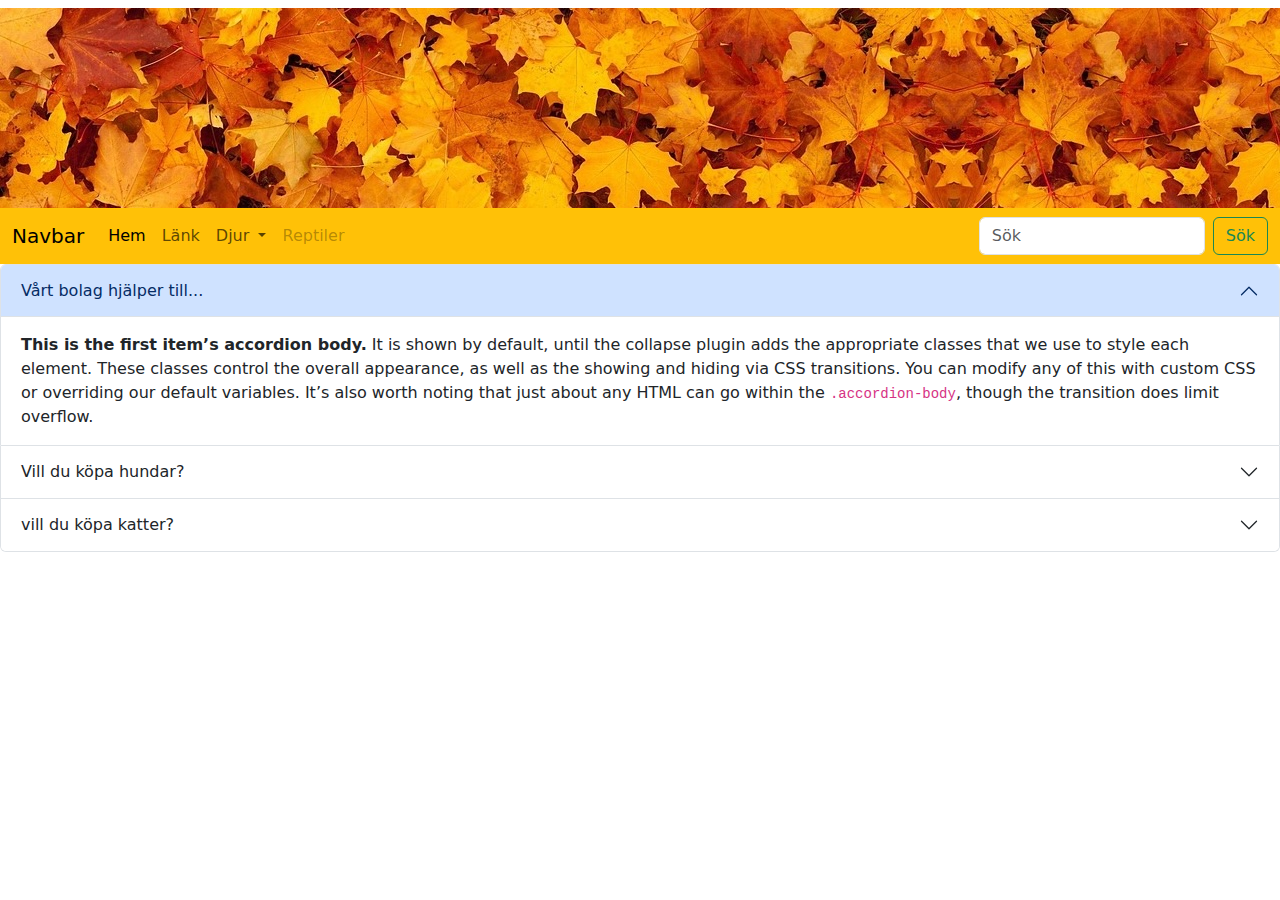
<file: index.html>
<!doctype html>
<html lang="se">
  <head>
    <!-- Required meta tags -->
    <meta charset="utf-8">
    <meta name="viewport" content="width=device-width, initial-scale=1">
    <!-- Bootstrap CSS -->
    <link rel="stylesheet" href="css/bootstrap.css">
    <link rel="stylesheet" href="css/style.css">
   <h1><title>Vem är vi:</title> </h1>
  </head>
  <body>
    <divclass="header><img src="Bild/lov2.jpg" alt="lov"></div>
              <nav class="navbar navbar-expand-lg bg-warning">
            <div class="container-fluid">
              <a class="navbar-brand" href="#">Navbar</a>
              <button class="navbar-toggler" type="button" data-bs-toggle="collapse" data-bs-target="#navbarSupportedContent" aria-controls="navbarSupportedContent" aria-expanded="false" aria-label="Toggle navigation">
                <span class="navbar-toggler-icon"></span>
              </button>
              <div class="collapse navbar-collapse" id="navbarSupportedContent">
                <ul class="navbar-nav me-auto mb-2 mb-lg-0">
                  <li class="nav-item">
                    <a class="nav-link active" aria-current="page" href="index (7).html">Hem</a>
                  </li>
                  <li class="nav-item">
                    <a class="nav-link" href="Lankar.html">Länk</a>
                  </li>
                  <li class="nav-item dropdown">
                    <a class="nav-link dropdown-toggle" href="#" role="button" data-bs-toggle="dropdown" aria-expanded="false">
                      Djur
                    </a>
                    <ul class="dropdown-menu">
                      <li><a class="dropdown-item" href="katter.html">Katter</a></li>
                      <li><a class="dropdown-item" href="hundar.html">Hundar </a></li>
                      <li><hr class="dropdown-divider"></li>
                      <li><a class="dropdown-item" href="hamster.html">Hamster</a></li>
                    </ul>
                  </li>
                  <li class="nav-item">
                    <a class="nav-link disabled" aria-disabled="true">Reptiler</a>
                  </li>
                </ul>
                <form class="d-flex" role="search">
                  <input class="form-control me-2" type="search" placeholder="Sök" aria-label="Search"/>
                  <button class="btn btn-outline-success" type="submit">Sök</button>
                </form>
              </div>
            </div>
          </nav>
         
    <!-- Optional JavaScript; choose one of the two! -->
    <!-- Option 1: Bootstrap Bundle with Popper -->
    <script src="https://cdn.jsdelivr.net/npm/bootstrap@5.3.8/dist/js/bootstrap.bundle.min.js" integrity="sha384-FKyoEForCGlyvwx9Hj09JcYn3nv7wiPVlz7YYwJrWVcXK/BmnVDxM+D2scQbITxI" crossorigin="anonymous"></script>

    <!-- Option 2: Separate Popper and Bootstrap JS -->
    <!--
    <script src="https://cdn.jsdelivr.net/npm/@popperjs/core@2.11.8/dist/umd/popper.min.js" integrity="sha384-I7E8VVD/ismYTF4hNIPjVp/Zjvgyol6VFvRkX/vR+Vc4jQkC+hVqc2pM8ODewa9r" crossorigin="anonymous"></script>
    <script src="https://cdn.jsdelivr.net/npm/bootstrap@5.3.8/dist/js/bootstrap.min.js" integrity="sha384-G/EV+4j2dNv+tEPo3++6LCgdCROaejBqfUeNjuKAiuXbjrxilcCdDz6ZAVfHWe1Y" crossorigin="anonymous"></script>
    -->
    <div class="accordion" id="accordionExample">
  <div class="accordion-item">
    <h2 class="accordion-header">
      <button class="accordion-button" type="button" data-bs-toggle="collapse" data-bs-target="#collapseOne" aria-expanded="true" aria-controls="collapseOne">
        Vårt bolag hjälper till...
      </button>
    </h2>
    <div id="collapseOne" class="accordion-collapse collapse show" data-bs-parent="#accordionExample">
      <div class="accordion-body">
        <strong>This is the first item’s accordion body.</strong> It is shown by default, until the collapse plugin adds the appropriate classes that we use to style each element. These classes control the overall appearance, as well as the showing and hiding via CSS transitions. You can modify any of this with custom CSS or overriding our default variables. It’s also worth noting that just about any HTML can go within the <code>.accordion-body</code>, though the transition does limit overflow.
      </div>
    </div>
  </div>
  <div class="accordion-item">
    <h2 class="accordion-header">
      <button class="accordion-button collapsed" type="button" data-bs-toggle="collapse" data-bs-target="#collapseTwo" aria-expanded="false" aria-controls="collapseTwo">
      Vill du köpa hundar?
      </button>
    </h2>
    <div id="collapseTwo" class="accordion-collapse collapse" data-bs-parent="#accordionExample">
      <div class="accordion-body">
        <strong>This is the second item’s accordion body.</strong> It is hidden by default, until the collapse plugin adds the appropriate classes that we use to style each element. These classes control the overall appearance, as well as the showing and hiding via CSS transitions. You can modify any of this with custom CSS or overriding our default variables. It’s also worth noting that just about any HTML can go within the <code>.accordion-body</code>, though the transition does limit overflow.
      </div>
    </div>
  </div>
  <div class="accordion-item">
    <h2 class="accordion-header">
      <button class="accordion-button collapsed" type="button" data-bs-toggle="collapse" data-bs-target="#collapseThree" aria-expanded="false" aria-controls="collapseThree">
        vill du köpa katter?
      </button>
    </h2>
    <div id="collapseThree" class="accordion-collapse collapse" data-bs-parent="#accordionExample">
      <div class="accordion-body">
        <strong>This is the third item’s accordion body.</strong> It is hidden by default, until the collapse plugin adds the appropriate classes that we use to style each element. These classes control the overall appearance, as well as the showing and hiding via CSS transitions. You can modify any of this with custom CSS or overriding our default variables. It’s also worth noting that just about any HTML can go within the <code>.accordion-body</code>, though the transition does limit overflow.
      </div>
    </div>
  </div>
</div>
   
  </body>
</html>
</file>
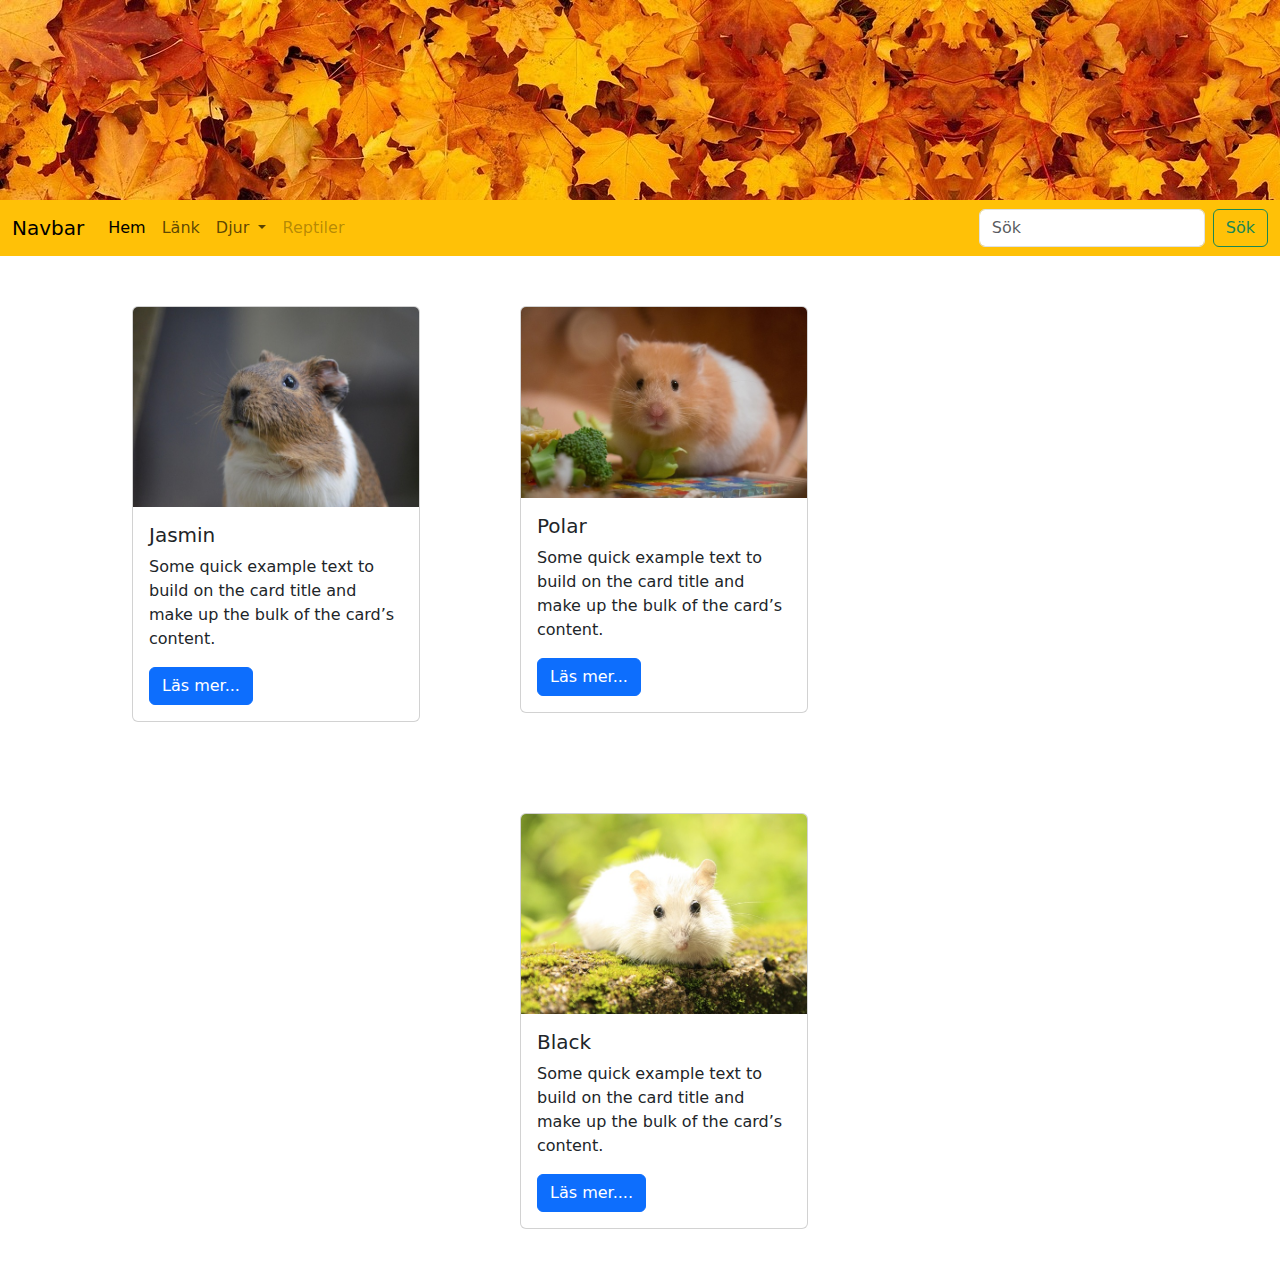
<file: hamster.html>
<!doctype html>
<html lang="se">
  <head>
    <!-- Required meta tags -->
    <meta charset="utf-8">
    <meta name="viewport" content="width=device-width, initial-scale=1">
    <!-- Bootstrap CSS -->
    <link rel="stylesheet" href="css/bootstrap.css">
    <link rel="stylesheet" href="css/style.css">
    <title>Välkommen</title>
  </head>
  <body>
    <divclass="header><img src="Bild/lov2.jpg" alt="lov"></div>
              <nav class="navbar navbar-expand-lg bg-warning">
            <div class="container-fluid">
              <a class="navbar-brand" href="#">Navbar</a>
              <button class="navbar-toggler" type="button" data-bs-toggle="collapse" data-bs-target="#navbarSupportedContent" aria-controls="navbarSupportedContent" aria-expanded="false" aria-label="Toggle navigation">
                <span class="navbar-toggler-icon"></span>
              </button>
              <div class="collapse navbar-collapse" id="navbarSupportedContent">
                <ul class="navbar-nav me-auto mb-2 mb-lg-0">
                  <li class="nav-item">
                    <a class="nav-link active" aria-current="page" href="index (7).html">Hem</a>
                  </li>
                  <li class="nav-item">
                    <a class="nav-link" href="Lankar.html">Länk</a>
                  </li>
                  <li class="nav-item dropdown">
                    <a class="nav-link dropdown-toggle" href="#" role="button" data-bs-toggle="dropdown" aria-expanded="false">
                      Djur
                    </a>
                    <ul class="dropdown-menu">
                      <li><a class="dropdown-item" href="#">Katter</a></li>
                      <li><a class="dropdown-item" href="#">Hundar </a></li>
                      <li><hr class="dropdown-divider"></li>
                      <li><a class="dropdown-item" href="#">Hamster</a></li>
                    </ul>
                  </li>
                  <li class="nav-item">
                    <a class="nav-link disabled" aria-disabled="true">Reptiler</a>
                  </li>
                </ul>
                <form class="d-flex" role="search">
                  <input class="form-control me-2" type="search" placeholder="Sök" aria-label="Search"/>
                  <button class="btn btn-outline-success" type="submit">Sök</button>
                </form>
              </div>
            </div>
          </nav>
          <div class="container">
                <div class="card mitten" style="width: 18rem;">
                <img src="Bild/hamster1.jpg" class="card-img-top hundsize" alt="...">
                <div class="card-body">
                  <h5 class="card-title">Jasmin</h5>
                  <p class="card-text">Some quick example text to build on the card title and make up the bulk of the card’s content.</p>
                  <a href="#" class="btn btn-primary">Läs mer...</a>
                </div>
              </div>
              <div class="card mitten" style="width: 18rem;">
                    <img src="Bild/hamster2.jpg" class="card-img-top hindsize" alt="...">
                    <div class="card-body">
                      <h5 class="card-title">Polar</h5>
                      <p class="card-text">Some quick example text to build on the card title and make up the bulk of the card’s content.</p>
                      <a href="#" class="btn btn-primary">Läs mer...</a>
                    </div>
                  </div>

                  <div class="card mitten" style="width: 18rem;">
                    <img src="Bild/hamster3.jpg" class="card-img-top hundsize" alt="...">
                    <div class="card-body">
                      <h5 class="card-title">Black</h5>
                      <p class="card-text">Some quick example text to build on the card title and make up the bulk of the card’s content.</p>
                      <a href="#" class="btn btn-primary">Läs mer....</a>
                    </div>
                  </div>



          </div>
    <!-- Optional JavaScript; choose one of the two! -->
    <!-- Option 1: Bootstrap Bundle with Popper -->
    <script src="https://cdn.jsdelivr.net/npm/bootstrap@5.3.8/dist/js/bootstrap.bundle.min.js" integrity="sha384-FKyoEForCGlyvwx9Hj09JcYn3nv7wiPVlz7YYwJrWVcXK/BmnVDxM+D2scQbITxI" crossorigin="anonymous"></script>

    <!-- Option 2: Separate Popper and Bootstrap JS -->
    <!--
    <script src="https://cdn.jsdelivr.net/npm/@popperjs/core@2.11.8/dist/umd/popper.min.js" integrity="sha384-I7E8VVD/ismYTF4hNIPjVp/Zjvgyol6VFvRkX/vR+Vc4jQkC+hVqc2pM8ODewa9r" crossorigin="anonymous"></script>
    <script src="https://cdn.jsdelivr.net/npm/bootstrap@5.3.8/dist/js/bootstrap.min.js" integrity="sha384-G/EV+4j2dNv+tEPo3++6LCgdCROaejBqfUeNjuKAiuXbjrxilcCdDz6ZAVfHWe1Y" crossorigin="anonymous"></script>
    -->
   
  </body>
</html>
</file>
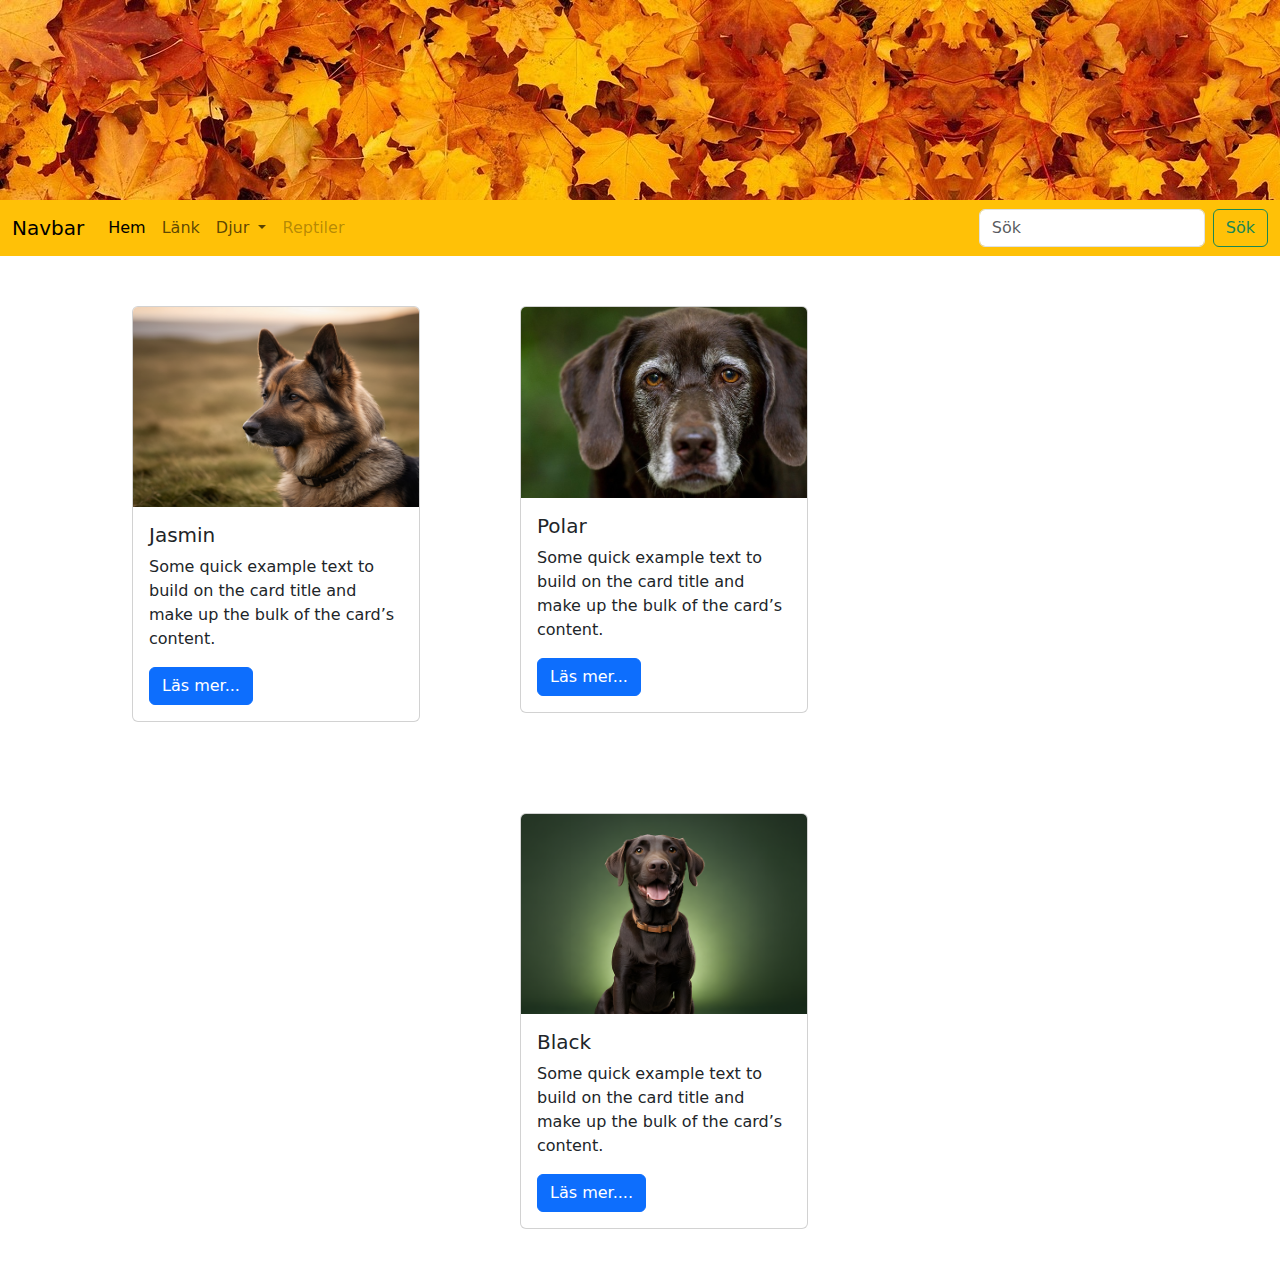
<file: hundar.html>
<!doctype html>
<html lang="se">
  <head>
    <!-- Required meta tags -->
    <meta charset="utf-8">
    <meta name="viewport" content="width=device-width, initial-scale=1">
    <!-- Bootstrap CSS -->
    <link rel="stylesheet" href="css/bootstrap.css">
    <link rel="stylesheet" href="css/style.css">
    <title>Välkommen</title>
  </head>
  <body>
    <divclass="header><img src="Bild/lov2.jpg" alt="lov"></div>
              <nav class="navbar navbar-expand-lg bg-warning">
            <div class="container-fluid">
              <a class="navbar-brand" href="#">Navbar</a>
              <button class="navbar-toggler" type="button" data-bs-toggle="collapse" data-bs-target="#navbarSupportedContent" aria-controls="navbarSupportedContent" aria-expanded="false" aria-label="Toggle navigation">
                <span class="navbar-toggler-icon"></span>
              </button>
              <div class="collapse navbar-collapse" id="navbarSupportedContent">
                <ul class="navbar-nav me-auto mb-2 mb-lg-0">
                  <li class="nav-item">
                    <a class="nav-link active" aria-current="page" href="index (7).html">Hem</a>
                  </li>
                  <li class="nav-item">
                    <a class="nav-link" href="Lankar.html">Länk</a>
                  </li>
                  <li class="nav-item dropdown">
                    <a class="nav-link dropdown-toggle" href="#" role="button" data-bs-toggle="dropdown" aria-expanded="false">
                      Djur
                    </a>
                    <ul class="dropdown-menu">
                      <li><a class="dropdown-item" href="katter.html">Katter</a></li>
                      <li><a class="dropdown-item" href="hundar.html">Hundar </a></li>
                      <li><hr class="dropdown-divider"></li>
                      <li><a class="dropdown-item" href="hamster.html">Hamster</a></li>
                    </ul>
                  </li>
                  <li class="nav-item">
                    <a class="nav-link disabled" aria-disabled="true">Reptiler</a>
                  </li>
                </ul>
                <form class="d-flex" role="search">
                  <input class="form-control me-2" type="search" placeholder="Sök" aria-label="Search"/>
                  <button class="btn btn-outline-success" type="submit">Sök</button>
                </form>
              </div>
            </div>
          </nav>
          <div class="container">
                <div class="card mitten" style="width: 18rem;">
                <img src="Bild/hund3.png" class="card-img-top hundsize" alt="...">
                <div class="card-body">
                  <h5 class="card-title">Jasmin</h5>
                  <p class="card-text">Some quick example text to build on the card title and make up the bulk of the card’s content.</p>
                  <a href="#" class="btn btn-primary">Läs mer...</a>
                </div>
              </div>
              <div class="card mitten" style="width: 18rem;">
                    <img src="Bild/hund (1).jpg" class="card-img-top hindsize" alt="...">
                    <div class="card-body">
                      <h5 class="card-title">Polar</h5>
                      <p class="card-text">Some quick example text to build on the card title and make up the bulk of the card’s content.</p>
                      <a href="#" class="btn btn-primary">Läs mer...</a>
                    </div>
                  </div>

                  <div class="card mitten" style="width: 18rem;">
                    <img src="Bild/hund2.png" class="card-img-top hundsize" alt="...">
                    <div class="card-body">
                      <h5 class="card-title">Black</h5>
                      <p class="card-text">Some quick example text to build on the card title and make up the bulk of the card’s content.</p>
                      <a href="#" class="btn btn-primary">Läs mer....</a>
                    </div>
                  </div>



          </div>
    <!-- Optional JavaScript; choose one of the two! -->
    <!-- Option 1: Bootstrap Bundle with Popper -->
    <script src="https://cdn.jsdelivr.net/npm/bootstrap@5.3.8/dist/js/bootstrap.bundle.min.js" integrity="sha384-FKyoEForCGlyvwx9Hj09JcYn3nv7wiPVlz7YYwJrWVcXK/BmnVDxM+D2scQbITxI" crossorigin="anonymous"></script>

    <!-- Option 2: Separate Popper and Bootstrap JS -->
    <!--
    <script src="https://cdn.jsdelivr.net/npm/@popperjs/core@2.11.8/dist/umd/popper.min.js" integrity="sha384-I7E8VVD/ismYTF4hNIPjVp/Zjvgyol6VFvRkX/vR+Vc4jQkC+hVqc2pM8ODewa9r" crossorigin="anonymous"></script>
    <script src="https://cdn.jsdelivr.net/npm/bootstrap@5.3.8/dist/js/bootstrap.min.js" integrity="sha384-G/EV+4j2dNv+tEPo3++6LCgdCROaejBqfUeNjuKAiuXbjrxilcCdDz6ZAVfHWe1Y" crossorigin="anonymous"></script>
    -->
   
  </body>
</html>
</file>
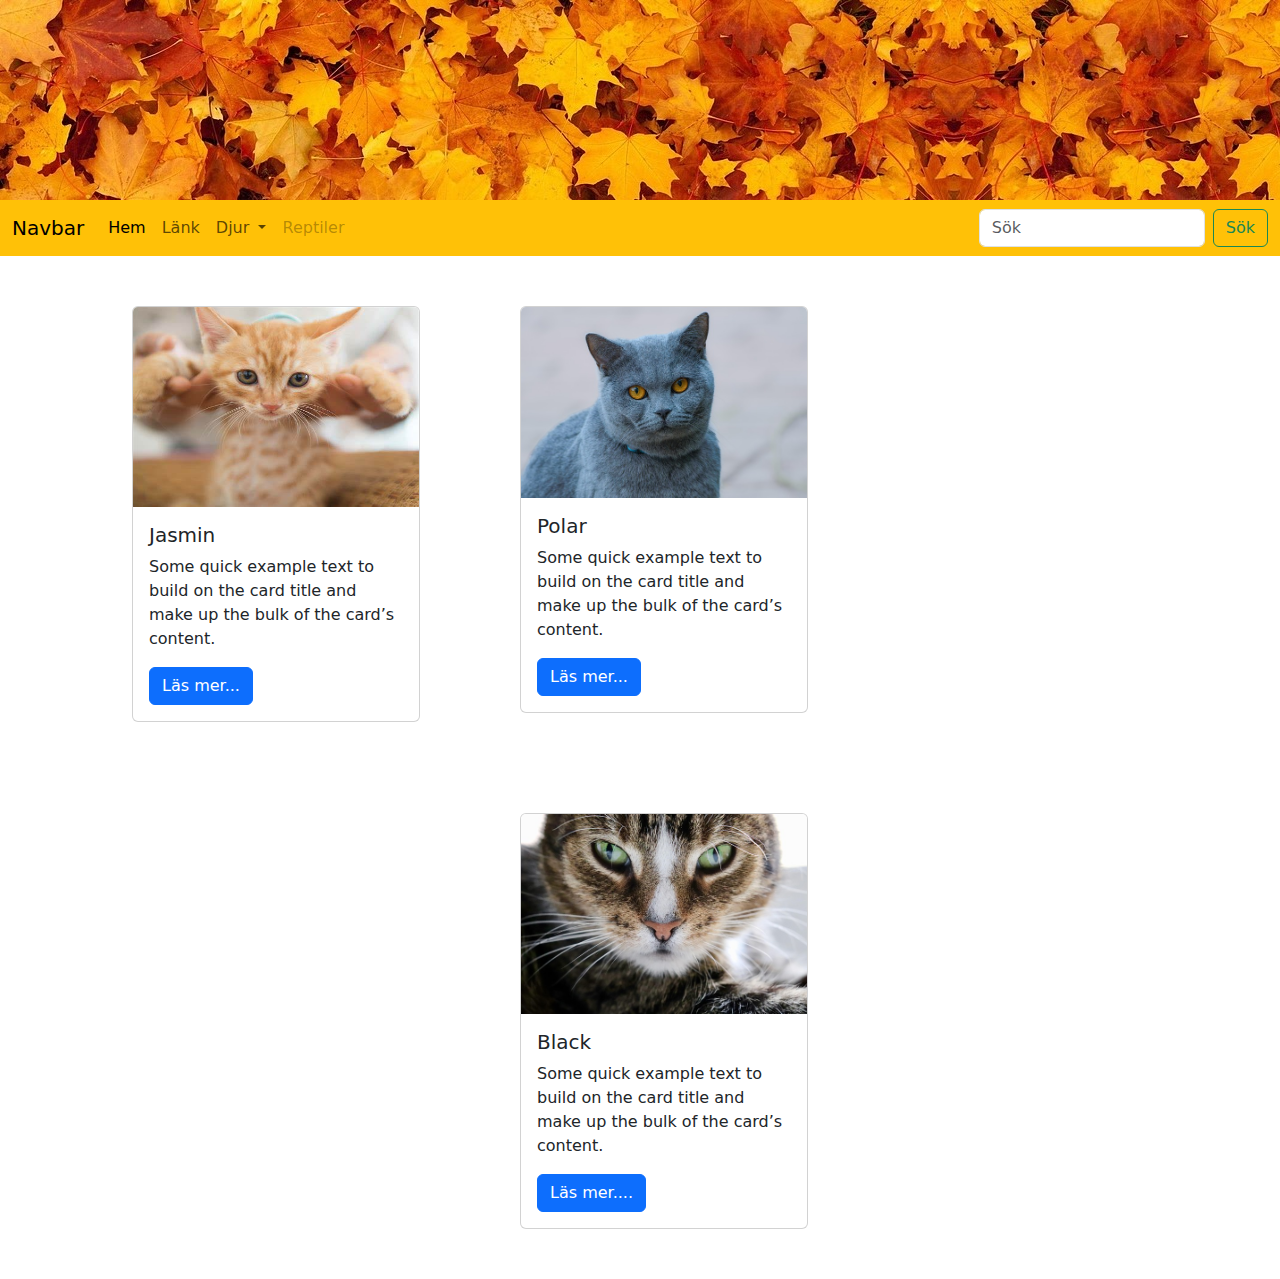
<file: katter.html>
<!doctype html>
<html lang="se">
  <head>
    <!-- Required meta tags -->
    <meta charset="utf-8">
    <meta name="viewport" content="width=device-width, initial-scale=1">
    <!-- Bootstrap CSS -->
    <link rel="stylesheet" href="css/bootstrap.css">
    <link rel="stylesheet" href="css/style.css">
    <title>Välkommen</title>
  </head>
  <body>
    <divclass="header><img src="Bild/lov2.jpg" alt="lov"></div>
              <nav class="navbar navbar-expand-lg bg-warning">
            <div class="container-fluid">
              <a class="navbar-brand" href="#">Navbar</a>
              <button class="navbar-toggler" type="button" data-bs-toggle="collapse" data-bs-target="#navbarSupportedContent" aria-controls="navbarSupportedContent" aria-expanded="false" aria-label="Toggle navigation">
                <span class="navbar-toggler-icon"></span>
              </button>
              <div class="collapse navbar-collapse" id="navbarSupportedContent">
                <ul class="navbar-nav me-auto mb-2 mb-lg-0">
                  <li class="nav-item">
                    <a class="nav-link active" aria-current="page" href="index (7).html">Hem</a>
                  </li>
                  <li class="nav-item">
                    <a class="nav-link" href="Lankar.html">Länk</a>
                  </li>
                  <li class="nav-item dropdown">
                    <a class="nav-link dropdown-toggle" href="#" role="button" data-bs-toggle="dropdown" aria-expanded="false">
                      Djur
                    </a>
                    <ul class="dropdown-menu">
                      <li><a class="dropdown-item" href="katter.html">Katter</a></li>
                      <li><a class="dropdown-item" href="hundar.html">Hundar </a></li>
                      <li><hr class="dropdown-divider"></li>
                      <li><a class="dropdown-item" href="hamster.html">Hamster</a></li>
                    </ul>
                  </li>
                  <li class="nav-item">
                    <a class="nav-link disabled" aria-disabled="true">Reptiler</a>
                  </li>
                </ul>
                <form class="d-flex" role="search">
                  <input class="form-control me-2" type="search" placeholder="Sök" aria-label="Search"/>
                  <button class="btn btn-outline-success" type="submit">Sök</button>
                </form>
              </div>
            </div>
          </nav>
          <div class="container">
                <div class="card mitten" style="width: 18rem;">
                <img src="Bild/cat.png" class="card-img-top hundsize" alt="...">
                <div class="card-body">
                  <h5 class="card-title">Jasmin</h5>
                  <p class="card-text">Some quick example text to build on the card title and make up the bulk of the card’s content.</p>
                  <a href="#" class="btn btn-primary">Läs mer...</a>
                </div>
              </div>
              <div class="card mitten" style="width: 18rem;">
                    <img src="Bild/cat2.jpg" class="card-img-top hindsize" alt="...">
                    <div class="card-body">
                      <h5 class="card-title">Polar</h5>
                      <p class="card-text">Some quick example text to build on the card title and make up the bulk of the card’s content.</p>
                      <a href="#" class="btn btn-primary">Läs mer...</a>
                    </div>
                  </div>

                  <div class="card mitten" style="width: 18rem;">
                    <img src="Bild/cat3.jpg" class="card-img-top hundsize" alt="...">
                    <div class="card-body">
                      <h5 class="card-title">Black</h5>
                      <p class="card-text">Some quick example text to build on the card title and make up the bulk of the card’s content.</p>
                      <a href="#" class="btn btn-primary">Läs mer....</a>
                    </div>
                  </div>



          </div>
    <!-- Optional JavaScript; choose one of the two! -->
    <!-- Option 1: Bootstrap Bundle with Popper -->
    <script src="https://cdn.jsdelivr.net/npm/bootstrap@5.3.8/dist/js/bootstrap.bundle.min.js" integrity="sha384-FKyoEForCGlyvwx9Hj09JcYn3nv7wiPVlz7YYwJrWVcXK/BmnVDxM+D2scQbITxI" crossorigin="anonymous"></script>

    <!-- Option 2: Separate Popper and Bootstrap JS -->
    <!--
    <script src="https://cdn.jsdelivr.net/npm/@popperjs/core@2.11.8/dist/umd/popper.min.js" integrity="sha384-I7E8VVD/ismYTF4hNIPjVp/Zjvgyol6VFvRkX/vR+Vc4jQkC+hVqc2pM8ODewa9r" crossorigin="anonymous"></script>
    <script src="https://cdn.jsdelivr.net/npm/bootstrap@5.3.8/dist/js/bootstrap.min.js" integrity="sha384-G/EV+4j2dNv+tEPo3++6LCgdCROaejBqfUeNjuKAiuXbjrxilcCdDz6ZAVfHWe1Y" crossorigin="anonymous"></script>
    -->
   
  </body>
</html>
</file>
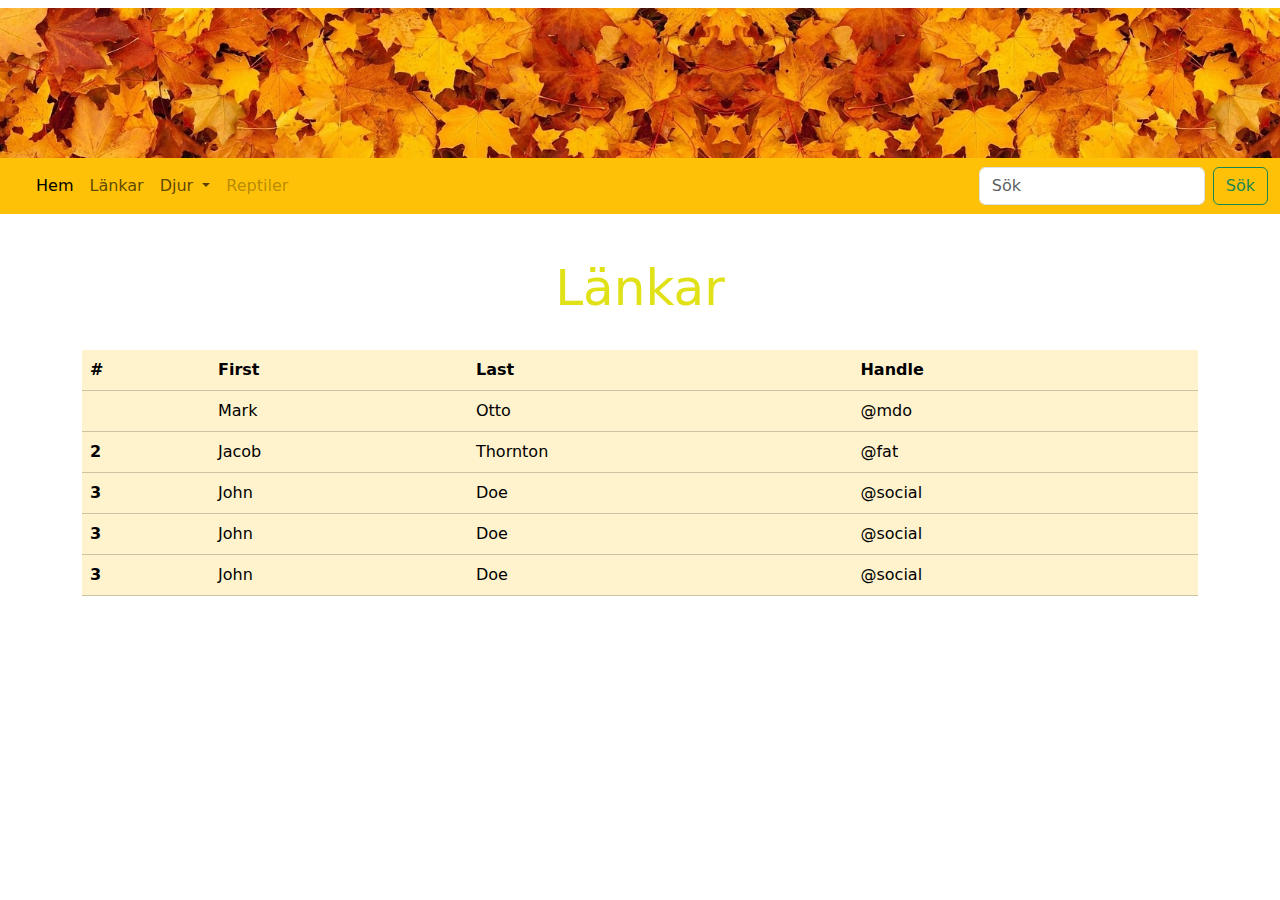
<file: Lankar.html>
<!doctype html>
<html lang="se">
  <head>
    <!-- Required meta tags -->
    <meta charset="utf-8">
    <meta name="viewport" content="width=device-width, initial-scale=1">
    <!-- Bootstrap CSS -->
    <link rel="stylesheet" href="css/bootstrap.css">
    <link rel="stylesheet" href="css/style.css">
   <h1><title>Vem är vi:</title> </h1>
  </head>
  <body>
      <div class="header">
     <img class="headerimg" src="Bild/lov2.jpg" alt="löv">
   </div>




       <nav class="navbar navbar-expand-lg bg-warning">
     <div class="container-fluid">
       <a class="navbar-brand" href="#"></a>
       <button class="navbar-toggler" type="button" data-bs-toggle="collapse" data-bs-target="#navbarSupportedContent" aria-controls="navbarSupportedContent" aria-expanded="false" aria-label="Toggle navigation">
         <span class="navbar-toggler-icon"></span>
       </button>
       <div class="collapse navbar-collapse" id="navbarSupportedContent">
         <ul class="navbar-nav me-auto mb-2 mb-lg-0">
           <li class="nav-item">
             <a class="nav-link active" aria-current="" href="index.html">Hem</a>
           </li>
           <li class="nav-item">
             <a class="nav-link" href="Lankar.html">Länkar</a>
           </li>
           <li class="nav-item dropdown">
             <a class="nav-link dropdown-toggle" href="#" role="button" data-bs-toggle="dropdown" aria-expanded="false">
               Djur
             </a>
             <ul class="dropdown-menu">
               <li><a class="dropdown-item" href="Katter.html">Katter</a></li>
               <li><a class="dropdown-item" href="Hundar.html">Hundar</a></li>
               <li><hr class="dropdown-divider"></li>
                  <li><a class="dropdown-item" href="Hamster.html">Hamster</a></li>
             </ul>
           </li>
           <li class="nav-item">
             <a class="nav-link disabled" aria-disabled="true">Reptiler</a>
           </li>
         </ul>
         <form class="d-flex" role="search">
           <input class="form-control me-2" type="search" placeholder="Sök" aria-label="Search"/>
           <button class="btn btn-outline-success" type="submit">Sök</button>
         </form>
       </div>
     </div>
   </nav>
   <div class="container">
     <br>
      <h1 class="titel">Länkar</h1>
     <br>
   <table class="table">
 <thead>
   <tr class="table-warning">
     <th scope="col">#</th>
     <th scope="col">First</th>
     <th scope="col">Last</th>
     <th scope="col">Handle</th>
   </tr>
 </thead>
 <tbody>
   <tr class="table-warning">
     <th scope="row"></th>
     <td>Mark</td>
     <td>Otto</td>
     <td>@mdo</td>
   </tr>
   <tr class="table-warning">
     <th scope="row">2</th>
     <td>Jacob</td>
     <td>Thornton</td>
     <td>@fat</td>
   </tr>
   <tr class="table-warning">
     <th scope="row">3</th>
     <td>John</td>
     <td>Doe</td>
        <td>@social</td>
   </tr>
   <tr class="table-warning">
     <th scope="row">3</th>
     <td>John</td>
     <td>Doe</td>
     <td>@social</td>
   </tr>
   <tr class="table-warning">
     <th scope="row">3</th>
     <td>John</td>
     <td>Doe</td>
     <td>@social</td>
   </tr>
 </tbody>
</table>
     </div>
   </div>


   <!-- Optional JavaScript; choose one of the two! -->
   <!-- Option 1: Bootstrap Bundle with Popper -->
   <script src="https://cdn.jsdelivr.net/npm/bootstrap@5.3.8/dist/js/bootstrap.bundle.min.js" integrity="sha384-FKyoEForCGlyvwx9Hj09JcYn3nv7wiPVlz7YYwJrWVcXK/BmnVDxM+D2scQbITxI" crossorigin="anonymous"></script>


   <!-- Option 2: Separate Popper and Bootstrap JS -->
   <!--
   <script src="https://cdn.jsdelivr.net/npm/@popperjs/core@2.11.8/dist/umd/popper.min.js" integrity="sha384-I7E8VVD/ismYTF4hNIPjVp/Zjvgyol6VFvRkX/vR+Vc4jQkC+hVqc2pM8ODewa9r" crossorigin="anonymous"></script>
   <script src="https://cdn.jsdelivr.net/npm/bootstrap@5.3.8/dist/js/bootstrap.min.js" integrity="sha384-G/EV+4j2dNv+tEPo3++6LCgdCROaejBqfUeNjuKAiuXbjrxilcCdDz6ZAVfHWe1Y" crossorigin="anonymous"></script>
   -->
  
 </body>
</html>
</file>
<file: css/style.css>
.header{
    width: 100%;
    height: 150px;
}
.container{
    width: 100%;
    margin: 0 auto;
   
}
.mitten{
    float:left;
    margin: 50px;
    
   
   
}
.headerimg{
    width: 1440px;

}
.hundsize{
    height: 200px;
    

}
.titel{
    text-align: center;
    font-size: 50px;
    margin-top: 20px;
    color: rgb(225, 225, 24);
}
</file>
